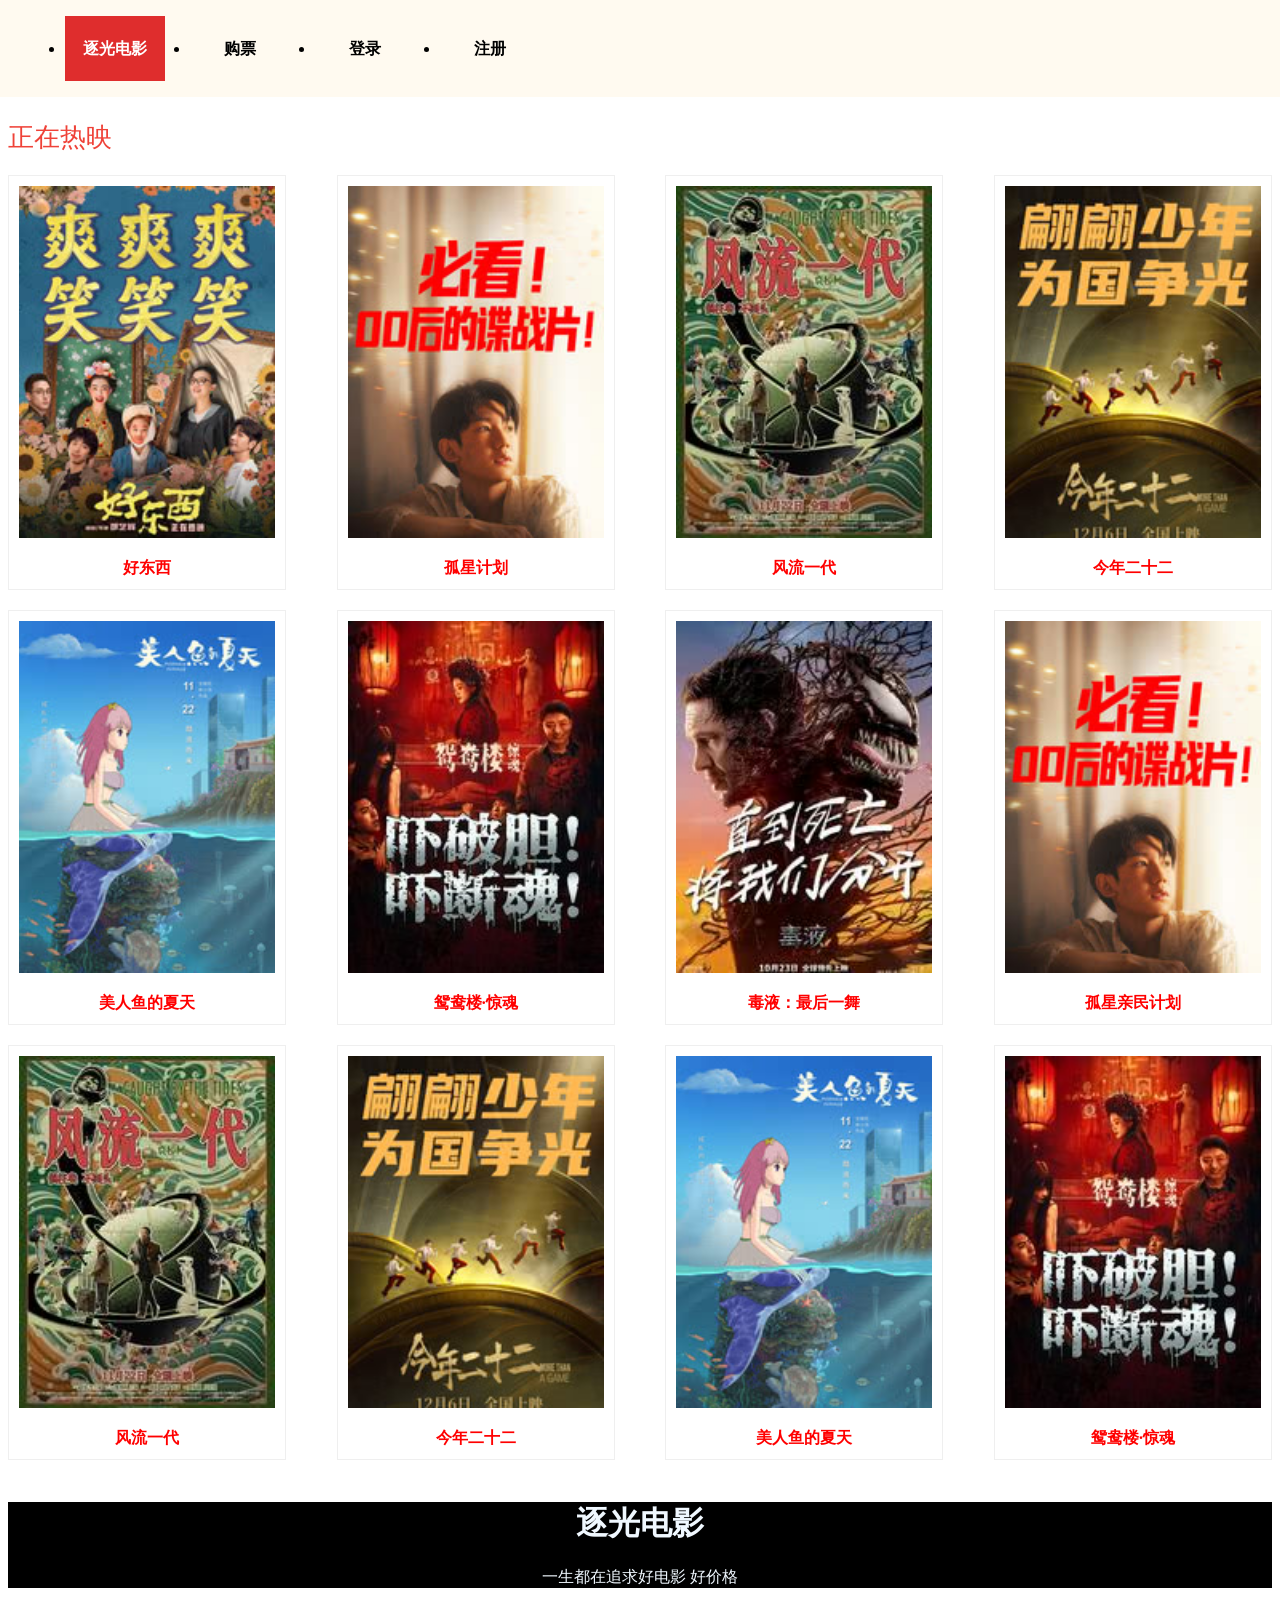
<file: 电影购票网页/index.html>
<!DOCTYPE html>
<html>

<head>
    <meta charset="UTF-8">
    <title>逐光电影网站</title>
    
    <link rel="stylesheet" href="css/index.css">
    
</head>

<body>
    <div class="header">
        <div class="w">
			
            <ul >
                <li class="active"><a href="index.html">逐光电影</a></li>
                <li><a href="buy.html">购票</a></li>
                <li><a href="login.html">登录</a></li>
                <li><a href="register.html">注册</a></li>
            </ul>
			
        </div>
		
    </div>

    <div class="main">
        
            <div class="reying_box">
                <div class="main_tit">正在热映</div>
                <div class="reying_list">
                    <div class="reying">
                        <a href="buy.html">
                            <div class="reying_img">
                                <img src="img/电影图片/好东西img.jpg" alt="" id="goodStuffImg" loading="lazy" title="这部《好东西》情节跌宕起伏，充满惊喜，演员们的精彩演绎将带你进入一个奇妙的世界，千万别错过！">
                            </div>
                            <div class="reying_name"><strong>好东西</strong></div>
                        </a>
                    </div>
                   
                   <div class="reying">
                                 <a href="buy.html">
                                         <div class="reying_img">
                                             <img src="img/电影图片/孤星计划img.jpg" alt="" id="loneStarImg" title="《孤星计划》是一部充满科幻与冒险元素的影片，精彩的特效和紧张刺激的剧情会让你沉浸其中。">
                                                  
                                               </div>
                                               <div class="reying_name" ><strong>孤星计划</strong></div>
                                           </a>
                                       </div>
                                       <div class="reying">
                                           <a href="buy.html">
                                               <div class="reying_img">
                                                   <img src="img/电影图片/风流一代img.jpg" alt="" id="romanticGenerationImg" title="《风流一代》展现了特定时代下人们的生活百态，细腻的情感刻画和精彩的故事线值得细细品味。">
                                                 
                                               </div>
                                               <div class="reying_name"><strong>风流一代</strong></div>
                                           </a>
                                       </div>
                                       <div class="reying">
                                           <a href="buy.html">
                                               <div class="reying_img">
                                                   <img src="img/电影图片/今年二十二img.jpg" alt="" id="twentyTwoImg" title="《今年二十二》以青春为主题，真实地描绘了二十二岁年轻人的迷茫与成长，能引起很多人的共鸣。">
                                                  
                                               </div>
                                               <div class="reying_name"><strong>今年二十二</strong></div>
                                           </a>
                                       </div>
                                       <div class="reying">
                                           <a href="buy.html">
                                               <div class="reying_img">
                                                   <img src="img/电影图片/美人鱼的夏天img.jpg" alt="" id="mermaidSummerImg" title="《美人鱼的夏天》是一部充满童话色彩的电影，美丽的海底世界和动人的爱情故事等你来感受。">
                                                  
                                               </div>
                                               <div class="reying_name"><strong>美人鱼的夏天</strong></div>
                                           </a>
                                       </div>
                                       <div class="reying">
                                           <a href="buy.html">
                                               <div class="reying_img">
                                                   <img src="img/电影图片/鸳鸯楼·惊魂img.jpg" alt="" id="mandarinDuckBuildingImg" title="《鸳鸯楼·惊魂》是一部惊悚悬疑片，紧张刺激的氛围和意想不到的剧情反转会让你心跳加速。">
                                                  
                                               </div>
                                               <div class="reying_name"><strong>鸳鸯楼·惊魂</strong></div>
                                           </a>
                                       </div>
                                       <div class="reying">
                                           <a href="buy.html">
                                               <div class="reying_img">
                                                   <img src="img/电影图片/毒液：最后一舞img.jpg" alt="" id="venomImg" title="《毒液：最后一舞》延续了毒液系列的精彩，酷炫的特效和激烈的战斗场面不容错过。">
                                                   
                                               </div>
                                               <div class="reying_name"><strong>毒液：最后一舞</strong></div>
                                           </a>
                                       </div><div class="reying">
                        <a href="buy.html">
                            <div class="reying_img">
                                <img src="img/电影图片/孤星计划img.jpg" alt="" id="loneStarImg" title="《孤星计划》是一部充满科幻与冒险元素的影片，精彩的特效和紧张刺激的剧情会让你沉浸其中。">
                               
                            </div>
                            <div class="reying_name"><strong>孤星亲民计划</strong></div>
                        </a>
                    </div>
                    <div class="reying">
                        <a href="buy.html">
                            <div class="reying_img">
                                <img src="img/电影图片/风流一代img.jpg" alt="" id="romanticGenerationImg" title="《风流一代》展现了特定时代下人们的生活百态，细腻的情感刻画和精彩的故事线值得细细品味。">
                              
                            </div>
                            <div class="reying_name"><strong>风流一代</strong></div>
                        </a>
                    </div>
                    <div class="reying">
                        <a href="buy.html">
                            <div class="reying_img">
                                <img src="img/电影图片/今年二十二img.jpg" alt="" id="twentyTwoImg" title="《今年二十二》以青春为主题，真实地描绘了二十二岁年轻人的迷茫与成长，能引起很多人的共鸣。">
                               
                            </div>
                            <div class="reying_name"><strong>今年二十二</strong></div>
                        </a>
                    </div>
                    <div class="reying">
                        <a href="buy.html">
                            <div class="reying_img">
                                <img src="img/电影图片/美人鱼的夏天img.jpg" alt="" id="mermaidSummerImg" title="《美人鱼的夏天》是一部充满童话色彩的电影，美丽的海底世界和动人的爱情故事等你来感受。">
                               
                            </div>
                            <div class="reying_name"><strong>美人鱼的夏天</strong></div>
                        </a>
                    </div>
                    <div class="reying">
                        <a href="buy.html">
                            <div class="reying_img">
                                <img src="img/电影图片/鸳鸯楼·惊魂img.jpg" alt="" id="mandarinDuckBuildingImg" title="《鸳鸯楼·惊魂》是一部惊悚悬疑片，紧张刺激的氛围和意想不到的剧情反转会让你心跳加速。">
                               
                            </div>
                            <div class="reying_name"><strong>鸳鸯楼·惊魂</strong></div>
                        </a>
                    </div>
                   
                </div>
            
        </div>
    </div>

    <div class="foot">
    	<h1>逐光电影</h1>
		<p>一生都在追求好电影 好价格</p>
    </div>
	<script src="js/index.js"></script>
</body>

</html>
</file>
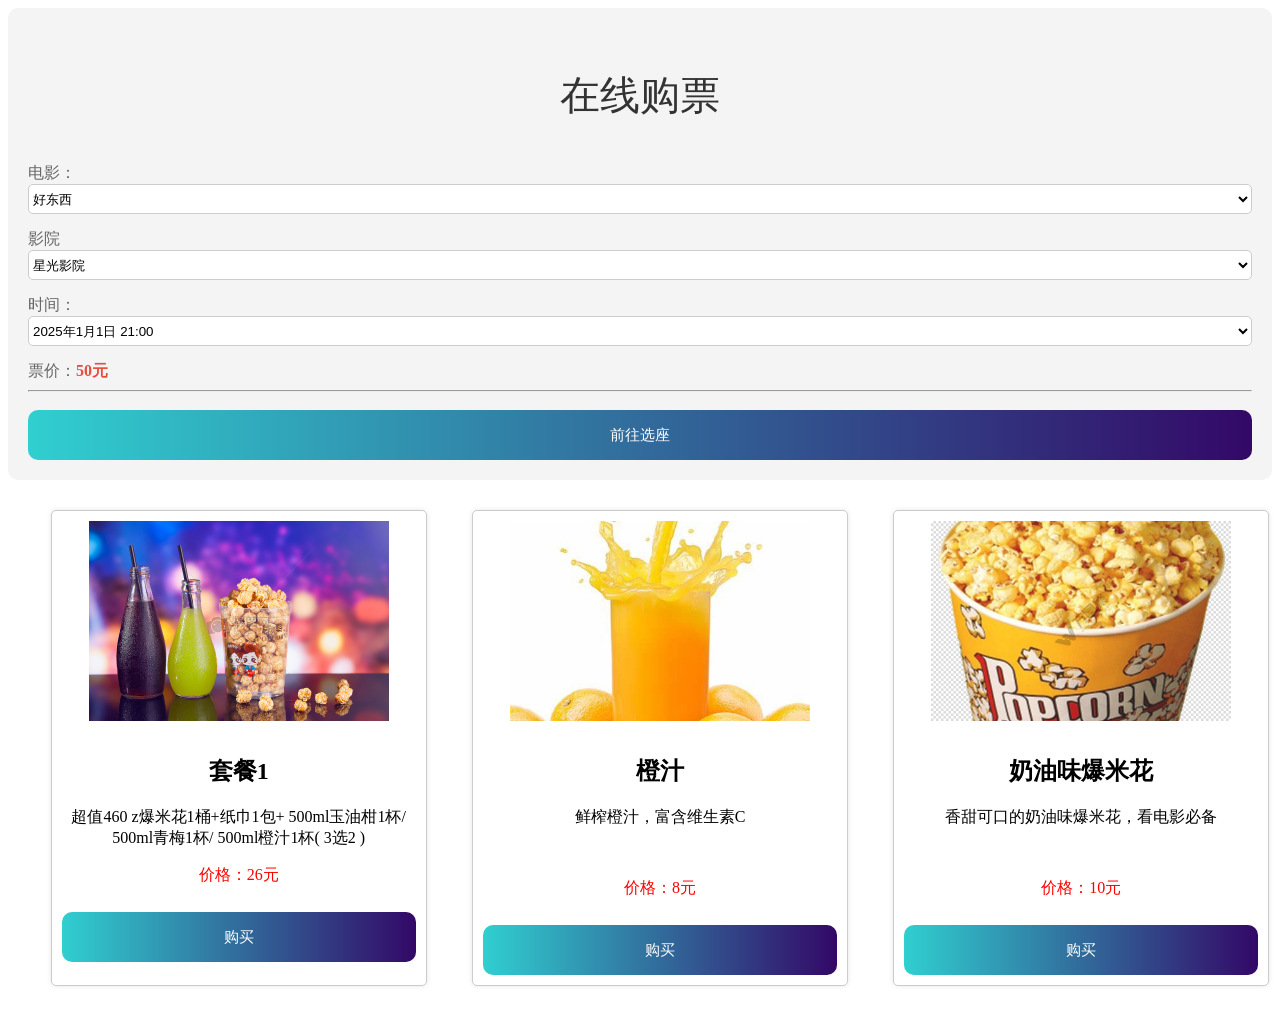
<file: 电影购票网页/buy.html>
<!DOCTYPE html>
<html>

<head>
    <meta charset="utf-8">
    <title>在线购票页面</title>

    <link rel="stylesheet" href="css/buy.css">
    <style>
    
    </style>
</head>

<body>
    <div class="con">
        <p>在线购票</p>
        <li>电影：
            <select id="filmSelect" name="filmSelect">
                <option value="好东西">好东西</option>
                <option value="因果报应">因果报应</option>
                <option value="孤星计划">孤星计划</option>
                <option value="风流一代">风流一代</option>
                <option value="今年二十二">今年二十二</option>
                <option value="美人鱼的夏天">美人鱼的夏天</option>
                <option value="鸳鸯楼·惊魂">鸳鸯楼·惊魂</option>
                <option value="毒液：最后一舞">毒液：最后一舞</option>
            </select>
        </li>
        <li>影院
            <select id="cinemaSelect" name="cinemaSelect">
                <option value="星光影院">星光影院</option>
                <option value="华彩影城">华彩影城</option>
                <option value="万达影院">万达影院</option>
                <option value="大地影城">大地影城</option>
                <option value="中影国际影城">中影国际影城</option>
                <option value="橙天嘉禾影城">橙天嘉禾影城</option>
                <option value="金逸影城">金逸影城</option>
                <option value="横店影城">横店影城</option>
            </select>
        </li>

        <li>时间：
            <select id="movieTimeSelect">
                <option value="2025年1月1日 21:00">2025年1月1日 21:00</option>
                <option value="2025年1月2日 14:00">2025年1月2日 14:00</option>
                <option value="2025年1月2日 19:00">2025年1月2日 19:00</option>
                <option value="2025年1月3日 10:30">2025年1月3日 10:30</option>
            </select>
        </li>
        <li>票价：<span id="ticketPrice">50元</span></li>
        <hr />

        <button type="button" onclick="window.location.href='seat.html'">前往选座</button>

    </div>
	
    <div class="product-section">
       
        <div class="product">
            <img src="img/小吃/DM_20241207221647_001.jpg" >
            <h2>套餐1</h2>
            <p>超值460 z爆米花1桶+纸巾1包+ 500ml玉油柑1杯/ 500ml青梅1杯/ 500ml橙汁1杯( 3选2 )</p>
            <p style="color: red;">价格：26元</p>
            <button onclick="alert('购买成功！')">购买</button>
        </div>
       
        <div class="product">
            <img src="img/小吃/OIP-C.jpg" alt="橙汁图片">
            <h2>橙汁</h2>
            <p>鲜榨橙汁，富含维生素C</p>
			<br />
            <p style="color: red;">价格：8元</p>
            <button onclick="alert('购买成功！')">购买</button>
        </div>
        
        <div class="product">
            <img src="img/小吃/DM_20241207221647_003.jpg" alt="爆米花1图片">
            <h2>奶油味爆米花</h2>
            <p>香甜可口的奶油味爆米花，看电影必备</p>
			<br />
            <p style="color: red;">价格：10元</p>
            <button onclick="alert('购买成功！')">购买</button>
        </div>
       
    </div>

		
	</div>
	

</body>

</html>
</file>
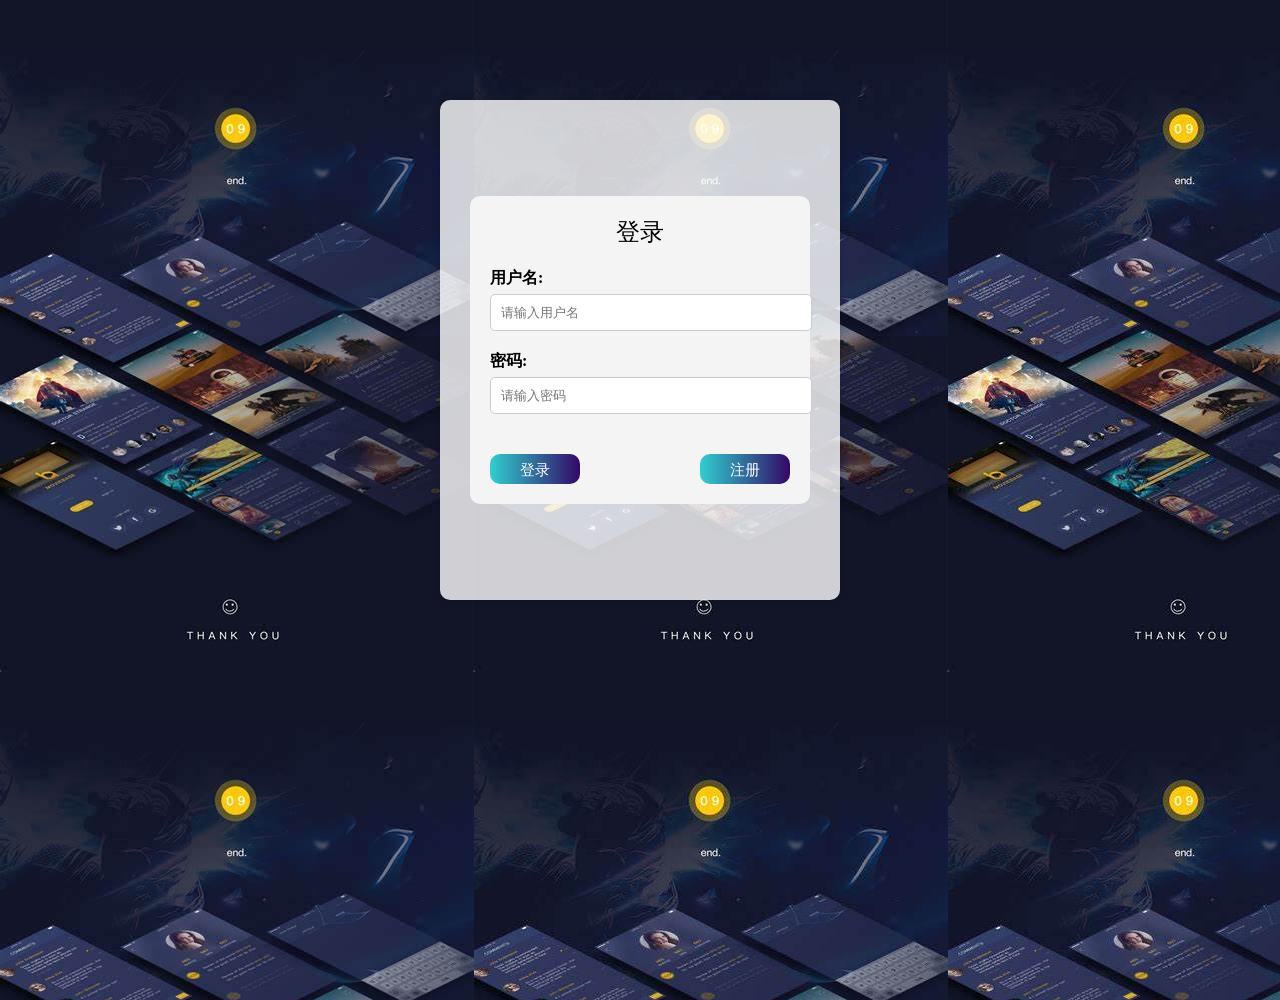
<file: 电影购票网页/login.html>
<!DOCTYPE html>
<html>

<head>
    <meta charset="UTF-8">
    <title>登录页面</title>
    <link rel="stylesheet" href="css/login.css">
	<style>
			
		body{background-image: url('');
		}
	</style>
</head>

<body>
    <div class="login-box">
        <div class="form-container">
            <div class="header">登录</div>
            <form id="login-form" action="your_backend_login_url" method="post">
              
                <div class="input-container">
                    <label for="username">用户名:</label>
                    <input type="text" id="username" placeholder="请输入用户名" />
                </div>
                <div class="input-container">
                    <label for="password">密码:</label>
                    <input type="password" id="password" placeholder="请输入密码" />
                </div>
                <div class="button-container">
                    <button type="button" id="login-btn">登录</button>
                    <button type="button" id="register-btn" window.location.href ='register.html'>注册</button>
                </div>
            </form>
        </div>
    </div>
    <script src="js/login.js"></script>
</body>

</html>
</file>
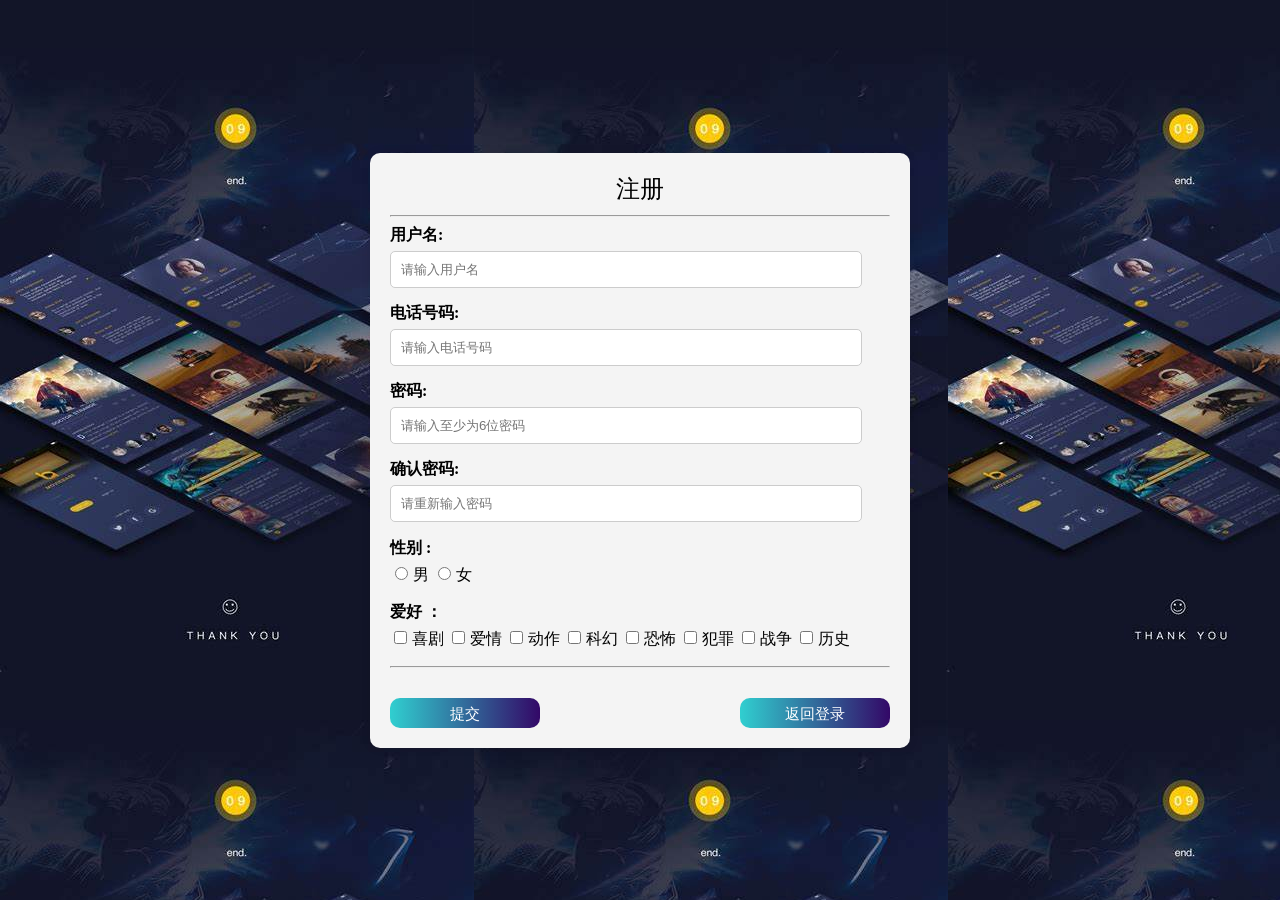
<file: 电影购票网页/register.html>
<!DOCTYPE html>
<html lang="en">

<head>
    <meta charset="UTF-8">
    <title>个人信息注册</title>
    <link rel="stylesheet" href="css/register.css">
</head>

<body>
    <div class="register-box">
        <div class="form-container">
            <div class="header">注册</div>
            <hr>
            <div class="main">
                <div class="input-container">
                    <label for="username">用户名:</label>
                    <input type="text" id="username" placeholder="请输入用户名" />
                </div>
                <div class="input-container">
                    <label for="phone">电话号码:</label>
                    <input type="tel" id="phone" placeholder="请输入电话号码" />
                </div>
                <div class="input-container">
                    <label for="password">密码:</label>
                    <input type="password" id="password" placeholder="请输入至少为6位密码" />
                </div>
                <div class="input-container">
                    <label for="confirm-password">确认密码:</label>
                    <input type="password" id="confirm-password" placeholder="请重新输入密码" />
                </div>
                <p>
                    <label for="sex">性别 :</label>
                    <input type="radio" id="male" name="sex" value="男" />男
                    <input type="radio" id="female" name="sex" value="女" />女
                </p>
                <p id="hobbies-p">
                    <label for="hobbies">爱好 ：</label>
                    <input type="checkbox" id="comedy" value="喜剧" />喜剧
                    <input type="checkbox" id="romance" value="爱情" />爱情
                    <input type="checkbox" id="action" value="动作" />动作
                    <input type="checkbox" id="science-fiction" value="科幻" />科幻
                    <input type="checkbox" id="horror" value="恐怖" />恐怖
                    <input type="checkbox" id="crime" value="犯罪" />犯罪
                    <input type="checkbox" id="war" value="战争" />战争
                    <input type="checkbox" id="history" value="历史" />历史
                </p>
                <hr>
                <div class="button-container">
                    <button type="button" id="submit-btn">提交</button>
                    <button type="button" id="back-login-btn">返回登录</button>
                </div>
            </div>
        </div>
    </div>
    <script src="js/register.js"></script>
</body>

</html>
</file>
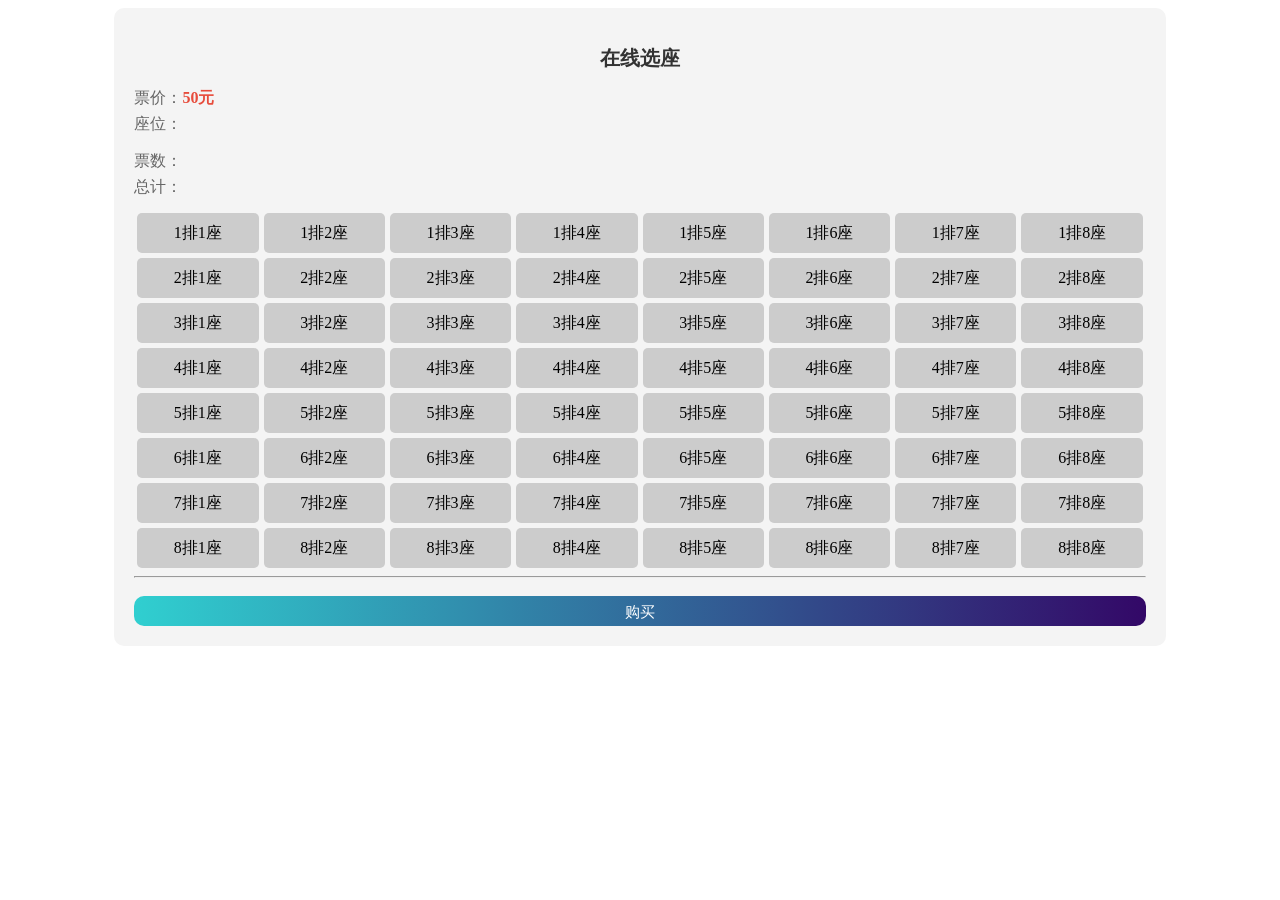
<file: 电影购票网页/seat.html>
<!DOCTYPE html>
<html lang="en">

<head>
  <meta charset="utf-8">
  <title>在线购票页面</title>
  <link rel="stylesheet" href="css/seat.css">
</head>

<body>
  <main class="con">
    <h2>在线选座</h2>
   
    <li>票价：<span id="ticketPrice">50元</span></li>
    <li>座位：<p id="seatNumbers"></p></li>
    <li>票数：<output id="ticketCount"></output></li>
    <li>总计：<output id="totalPrice"></output></li>
   
    
    <div class="seat-container" id="seatContainer"></div>
	<hr />
	<button type="button" onclick="window.location.href='index.html'">购买</button>
			                   
  </main>

 <script src="js/seat.js"></script>
</body>

</html>
</file>
<file: 电影购票网页/css/index.css>
.header {
     position: fixed;
     top: 0;
     left: 0;
     width: 100%;
     background-color: floralwhite;
     z-index: 999;
 }

       .header.w {
            display: flex;
            align-items: center;
            justify-content: space-between;
            height: 65px;
            width: 100%;
            box-sizing: border-box;
        }

     

      

       .header ul {
            display: flex;
            align-items: center;
        }

       .header ul li {
            margin-left: 25px;
            height: 65px;
            line-height: 65px;
            text-align: center;
            width: 100px;
        }

       .header ul li a {
            text-decoration: none;
            color: #000;
            font-weight: bold;
            display: inline-block;
            width: 100%;
            height: 100%;
        }

       .header ul li.active {
            background-color: #df2d2d;
        }

       .header ul li.active a {
            color: #fff;
        }

       .header ul li:hover {
            background-color: #df2d2d;
        }

       .header ul li:hover a {
            color: #fff;
        }

       
       .main {margin-top:100px;
            width: 100%;
        }

       .main.w {
            display: flex;
            align-items: center;
            justify-content: space-between;
            width: 100%;
            box-sizing: border-box;
        }

       .main_tit {
            color: #ef4238;
            font-size: 26px;
            padding: 20px 0;
        }

       .reying_list {
            display: flex;
            align-items: center;
            justify-content: space-between;
            flex-wrap: wrap;
            width: 100%;
        }

       .reying {
            width: 22%;
            margin-bottom: 20px;
            padding: 10px;
            box-sizing: border-box;
            border: 1px solid #efefef;
        }

       .reying:hover {
            box-shadow: 0 0 10px 0 #e6e6e6;
        }

       .reying a {
            color: #000;
            text-decoration: none;
            text-align: center;
        }

       .reying_img {
            position: relative;
        }

       .reying_img img {
            width: 100%;
            vertical-align: top;
        }

       

       .reying_name {
		   color: red;
            margin-top: 20px;
			
        }
		.foot{
			background-color: #000;
			color: aliceblue;
			
			text-align: center;
		}
</file>
<file: 电影购票网页/css/buy.css>
.con {
          width: 100%;
        
          background-color: #f4f4f4;
          padding: 20px;
          margin: 0;
          border-radius: 10px;
          box-sizing: border-box;
      }
  
     
  .con p {
          font-size: 40px;
          color: #333;
          font-family: Arial, sans-serif;
          text-align: center;
  		
      }
  
    
  .con select {
          width: 100%;
          height: 30px;
          background-color: white;
          border: 1px solid #ccc;
          border-radius: 5px;
          margin-bottom: 10px;
      }
  
     
  .con li {
          font-size: 16px;
          color: #666;
          list-style: none;
          margin-bottom: 5px;
      }
  
     
  .con span {
          font-weight: bold;
          color: #e74c3c;
      }
  
     
	
	        .product-section {
	             display: flex;
	             flex-wrap: wrap;
	             justify-content: space-around;
	             padding: 20px;
				 width: 100%;
	         }
	 
	     
	        .product {
	             background-color: white;
	             border: 1px solid #ccc;
	             border-radius: 5px;
	             width: 28%;
	             margin: 10px;
	             padding: 10px;
	             text-align: center;
	             box-shadow: 0 0 5px rgba(0, 0, 0, 0.1);
	         }
	 
	        
	        .product img {
	             width:300px ;
	             height: 200px;
	             object-fit: cover;
	             margin-bottom: 10px;
	         }
	 
	        
	         button {
	                  margin-top: 10px;
	                  width: 100%;
	                  height: 50px;
	                  border-radius: 10px;
	                  border: 0;
	                  color: #fff;
	                  text-align: center;
	                  line-height: 30px;
	                  font-size: 15px;
	                  background-image: linear-gradient(to right, #30cfd0, #330867);
	               
	              }
	         button:hover {
	             color: #e74c3c;
				text-decoration: underline;
	         }
</file>
<file: 电影购票网页/css/login.css>
html,
body {
	background-image: url('../img/OIP-C (1).jpg');
    margin: 0;
    padding: 0;
    height: 100%;
    width: 100%;
	
}
    


.login-box {
    width: 400px;
    height: 500px;
    background-color: rgba(255, 255, 255, 0.8);
    border-radius: 10px;
    box-shadow: 0 0 10px rgba(0, 0, 0, 0.2);
    margin: 100px auto;
   
    display: flex;
    justify-content: center;
    align-items: center;
}

.form-container {
    width: 300px;
    padding: 20px;
    background-color: #f4f4f4;
    border-radius: 10px;
}

.header {
    text-align: center;
    font-size: 24px;
    margin-bottom: 10px;
}

.input-container {
	margin-top: 20px;
    margin-bottom: 15px;
}

label {
    display: block;
    margin-bottom: 5px;
    font-weight: bold;
}

input[type="text"],
input[type="password"] {
    width: 100%;
    padding: 10px;
    border: 1px solid #ccc;
    border-radius: 5px;
}

.button-container {
    display: flex;
    justify-content: space-between;
    margin-top: 30px;
}


		button {
				      margin-top: 10px;
				      width: 30%;
				      height: 30px;
				      border-radius: 10px;
				      border: 0;
				      color: #fff;
				      text-align: center;
				      line-height: 30px;
				      font-size: 15px;
				      background-image: linear-gradient(to right, #30cfd0, #330867);
				    }
					button:hover {
					    color: #e74c3c;
									text-decoration: underline;
					}
</file>
<file: 电影购票网页/css/register.css>
html,
body {
	background-image: url('../img/OIP-C (1).jpg');
    margin: 0;
    padding: 0;
    height: 100%;
    width: 100%;
}

.register-box {
    width: 100%;
    height: 100%;
    display: flex;
    justify-content: center;
    align-items: center;
}

.form-container {
    background-color: #f4f4f4;
    border-radius: 10px;
    box-shadow: 0 0 10px rgba(0, 0, 0, 0.1);
    width: 500px;
    padding: 20px;
}

.header {
    text-align: center;
    font-size: 24px;
    margin-bottom: 10px;
}

.input-container {
    margin-bottom: 15px;
}

label {
    display: block;
    margin-bottom: 5px;
    font-weight: bold;
}

input[type="text"],
input[type="tel"],
input[type="password"] {
    width: 90%;
    padding: 10px;
    border: 1px solid #ccc;
    border-radius: 5px;
}

input[type="radio"],
input[type="checkbox"] {
    margin-right: 5px;
}

.button-container {
    display: flex;
    justify-content: space-between;
    margin-top: 20px;
}

.button-container {
		  
            display: flex; 
			justify-content: space-between;
			
        }
		button {
				      margin-top: 10px;
				      width: 30%;
				      height: 30px;
				      border-radius: 10px;
				      border: 0;
				      color: #fff;
				      text-align: center;
				      line-height: 30px;
				      font-size: 15px;
				      background-image: linear-gradient(to right, #30cfd0, #330867);
				    }
					button:hover {
					    color: #e74c3c;
									text-decoration: underline;
					}
</file>
<file: 电影购票网页/css/seat.css>
.con {
      width: 80%;
      background-color: #f4f4f4;
      padding: 20px;
      margin: 0 auto;
      border-radius: 10px;
    }

   
  .con h2 {
      font-size: 20px;
      color: #333;
      font-family: Arial, sans-serif;
      text-align: center;
    }


    
  .con li {
      font-size: 16px;
      color: #666;
      list-style: none;
      margin-bottom: 5px;
    }

  
  .con span {
      font-weight: bold;
      color: #e74c3c;
    }

    
  .con h3 {
      width: 100%;
      height: 40px;
      background-color: #3498db;
      color: white;
      border: none;
      border-radius: 5px;
      cursor: pointer;
      transition: background-color 0.3s ease;
    }

  

   
  .seat-container {
      display: flex;
      flex-wrap: wrap;
      justify-content: center;
      gap: 5px;
      margin-top: 15px;
    }

   
  .seat {
      width: 12%;
      height: 40px;
      background-color: #ccc;
      border-radius: 5px;
      text-align: center;
      line-height: 40px;
      cursor: pointer;
    }

    /* 已选座位样式 */
  .seat.selected {
      background-color: #3498db;
      color: white;
    }
	button {
			      margin-top: 10px;
			      width: 100%;
			      height: 30px;
			      border-radius: 10px;
			      border: 0;
			      color: #fff;
			      text-align: center;
			      line-height: 30px;
			      font-size: 15px;
			      background-image: linear-gradient(to right, #30cfd0, #330867);
			    }
	button:hover {
	    color: #e74c3c;
					text-decoration: underline;
	}
</file>
